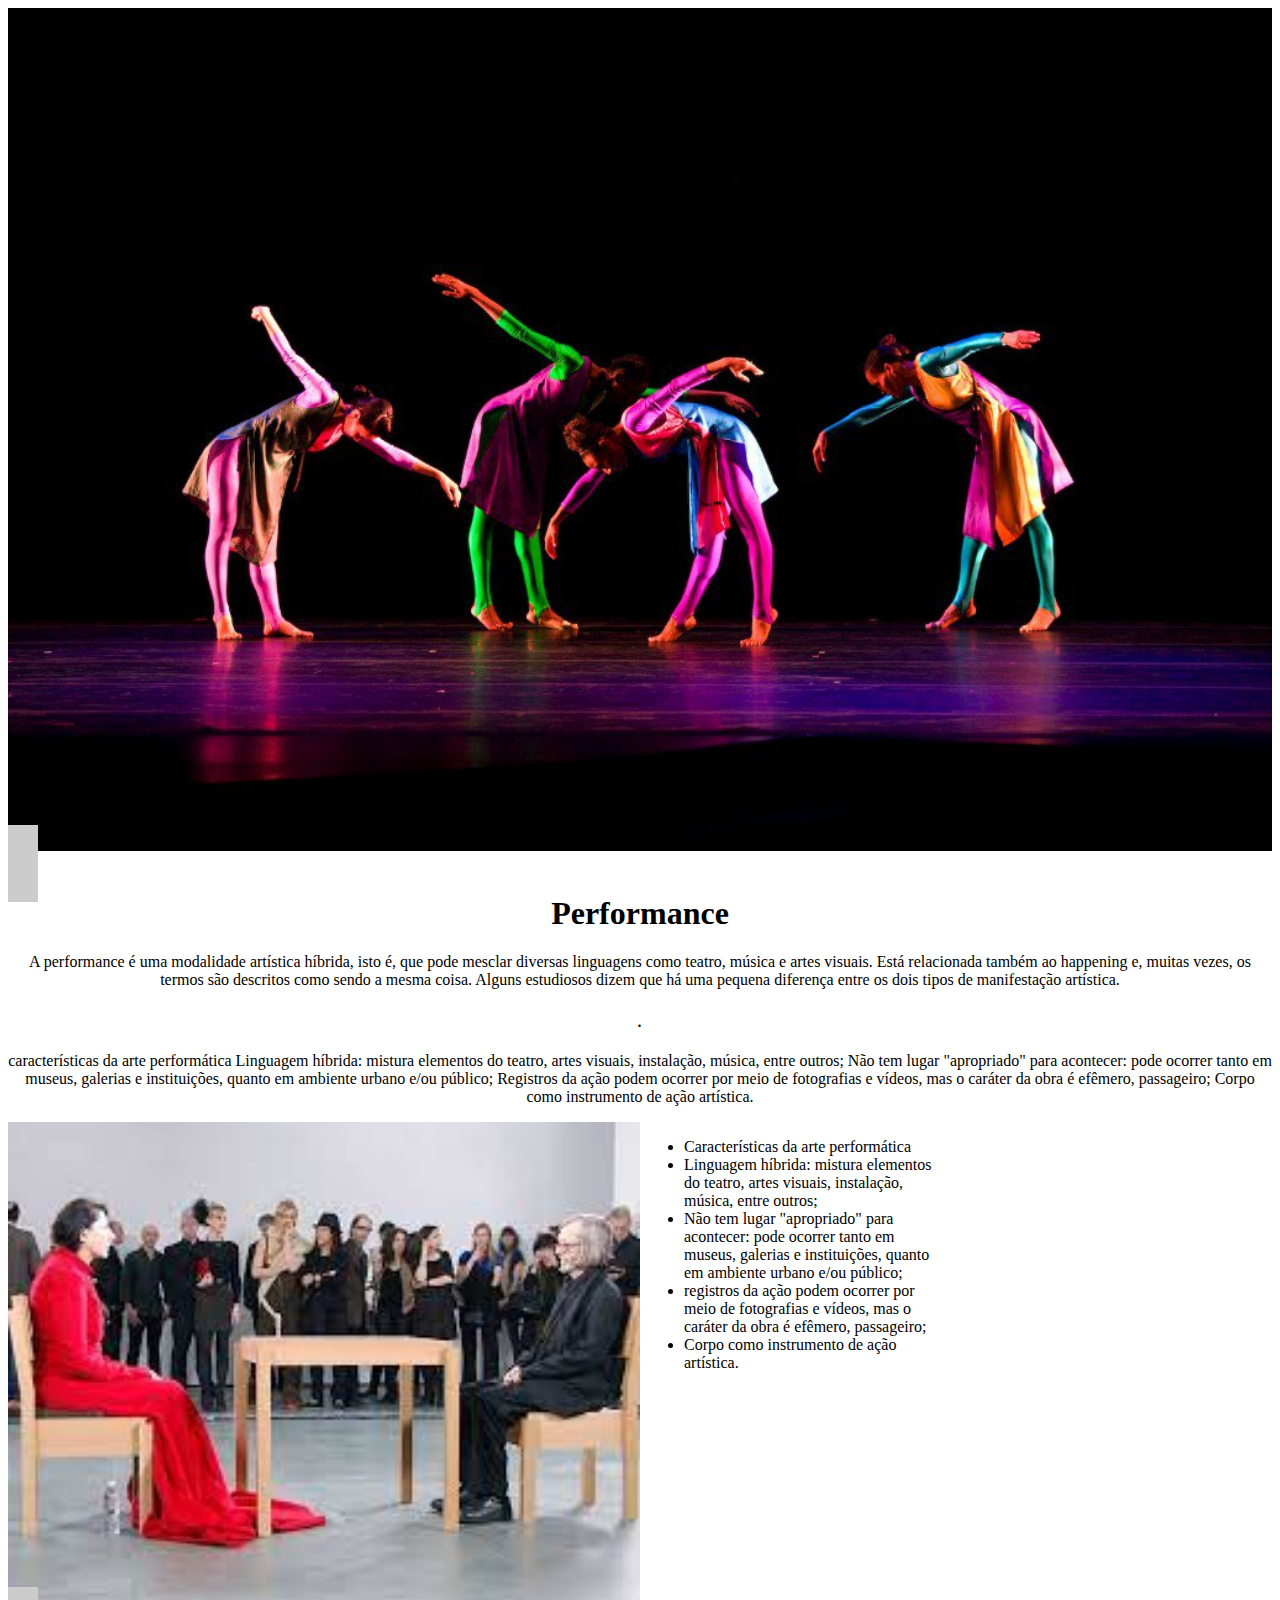
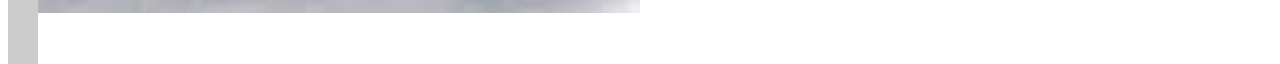
<file: index.html>
<!DOCTYPE html>
<html lang="pt-br">
	<head>
		<meta charset="UTF-8">
		<title>Robótica</title>
		<link rel="stylesheet" href="style.css">

		<style>
			
		</style>
	</head>

	<body>
	   <img id="performance" src="performance.jpg">
      <divd class= "principal">
		<h1> Performance</h1>
 
		<p>A performance é uma modalidade artística híbrida, isto é, que pode mesclar diversas linguagens como teatro, música e artes visuais.
Está relacionada também ao happening e, muitas vezes, os termos são descritos como sendo a mesma coisa.

Alguns estudiosos dizem que há uma pequena diferença entre os dois tipos de manifestação artística.
    
</p>

		<p style="font-size: 20px"><em> <strong></strong>.</em></p>

		<p>características da arte performática
Linguagem híbrida: mistura elementos do teatro, artes visuais, instalação, música, entre outros;
Não tem lugar "apropriado" para acontecer: pode ocorrer tanto em museus, galerias e instituições, quanto em ambiente urbano e/ou público;
Registros da ação podem ocorrer por meio de fotografias e vídeos, mas o caráter da obra é efêmero, passageiro;
Corpo como instrumento de ação artística.</p>
 </div>

  <div class="donwload">
      <img class="imagemdonwload" src="download.jpg" >
      <ul>
         <li> Características da arte performática  </li>
         <li> Linguagem híbrida: mistura elementos do teatro, artes visuais, instalação, música, entre outros; </li>
         <li> Não tem lugar "apropriado" para acontecer: pode ocorrer tanto em museus, galerias e instituições, quanto em ambiente urbano e/ou público; </li>
         <li> registros da ação podem ocorrer por meio de fotografias e vídeos, mas o caráter da obra é efêmero, passageiro; </li>
         <li> Corpo como instrumento de ação artística.</li>
      </ul> 
  </div>

   
   </body>
</html>
</file>
<file: style.css>
body {
	
}

#performance {
	width:100%;
}

.principal{
	background: #CCCCCC;
	padding: 30px;
}

h1 {
	text-align: center
}

p {
	text-align: center;
}

#missao {
	font-size: 20px
}

em strong {
	color: #0000FF;;
}

.itens {
	font-style: italic
}

.donwload.jpg {
	background: #FFFFFF;
	padding: 20px;
}

h2 {
	text-align: center;
}
ul {
	display: inline-block;
	vertical-align: top;
	width: 20%;
	margin-right: 15%;
}

.imagemdonwload {
	width: 50%;
}
</file>
